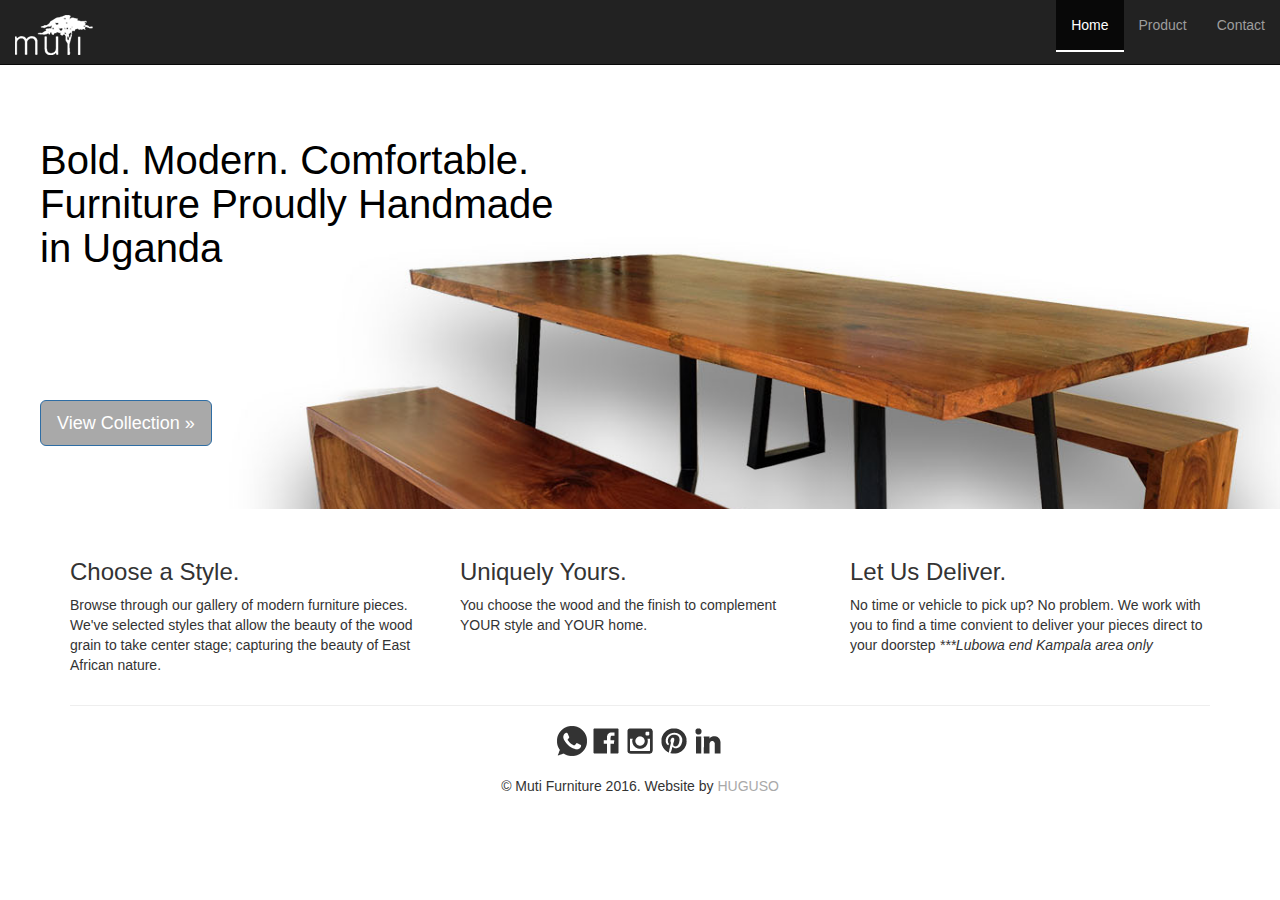
<file: index.html>
<!DOCTYPE html>
<html lang="en">
  <head>
    <meta charset="utf-8">
    <meta http-equiv="X-UA-Compatible" content="IE=edge">
    <meta name="viewport" content="width=device-width, initial-scale=1">
    <!-- The above 3 meta tags *must* come first in the head; any other head content must come *after* these tags -->
    <meta name="description" content="Muti Furniture Kampala Uganda. Handmade Home furniture pieces">
    <meta name="author" content="Muti Furniture Kampala Uganda">
    <link rel="icon" href="images/favicon.ico">
    <meta name="google-site-verification" content="_xbqYeTQFy-aRM-eFycmti1J8xXu5PB7fB53kNZ6-mg" />
    <title>Muti Furniture - Handmade Pieces from Uganda</title>

    <!-- Bootstrap core CSS -->
    <link href="css/bootstrap.min.css" rel="stylesheet">

    <!-- Custom styles for this template -->
    <link href="css/jumbotron.css" rel="stylesheet">

    <!--[if lt IE 9]><script src="../../assets/js/ie8-responsive-file-warning.js"></script><![endif]-->

    <!-- HTML5 shim and Respond.js for IE8 support of HTML5 elements and media queries -->
    <!--[if lt IE 9]>
      <script src="https://oss.maxcdn.com/html5shiv/3.7.2/html5shiv.min.js"></script>
      <script src="https://oss.maxcdn.com/respond/1.4.2/respond.min.js"></script>
    <![endif]-->
    <meta name="p:domain_verify" content="ad8a10488d5ba7b4582e47d79e30c09d"/>
    <!-- Facebook Pixel Code -->
<script>
!function(f,b,e,v,n,t,s){if(f.fbq)return;n=f.fbq=function(){n.callMethod?
n.callMethod.apply(n,arguments):n.queue.push(arguments)};if(!f._fbq)f._fbq=n;
n.push=n;n.loaded=!0;n.version='2.0';n.queue=[];t=b.createElement(e);t.async=!0;
t.src=v;s=b.getElementsByTagName(e)[0];s.parentNode.insertBefore(t,s)}(window,
document,'script','https://connect.facebook.net/en_US/fbevents.js');
fbq('init', '610600425811910'); // Insert your pixel ID here.
fbq('track', 'PageView');
</script>
<noscript><img height="1" width="1" style="display:none"
src="https://www.facebook.com/tr?id=610600425811910&ev=PageView&noscript=1"
/></noscript>
<!-- DO NOT MODIFY -->
<!-- End Facebook Pixel Code -->

  </head>

  <body>

    <nav class="navbar navbar-inverse navbar-fixed-top">
      <div class="container-fluid">
        <div class="navbar-header">

          <button type="button" class="navbar-toggle collapsed" data-toggle="collapse" data-target="#navbar" aria expanded="false" aria-controls="navbar">
            <span class="icon-bar"></span>
            <span class="icon-bar"></span>
            <span class="icon-bar"></span>
          </button>
          <a class="navbar-brand" href="index.html"><img src="images/mutilogo.png"></a>
        </div>

        <div class="navbar-collapse collapse" id="navbar">
          <ul class="nav navbar-nav navbar-right">
            <li class="active"><a href="index.html">Home</a></li>
            <li><a href="product.html">Product</a></li>
            <li><a href="contact.html">Contact</a></li>
          </ul>  
        </div><!--/.navbar-collapse -->
      </div>
    </nav>

    <!-- Main jumbotron for a primary marketing message or call to action -->
    <div class="jumbotron" style="background-image: url(images/Header.jpg); background-size: cover;">
      <div class="container">
        <br><h1>Bold. Modern. Comfortable.<br>Furniture Proudly Handmade<br> in Uganda</h1><br><br><br><br><br><br>
        <p><a class="btn btn-primary btn-lg" href="product.html" role="button">View Collection &raquo;</a></p>
      </div>
    </div>

    <div class="container">
      <!-- Example row of columns -->
      <div class="row">
        <div class="col-md-4">
          <h2>Choose a Style.</h2>
          <p>Browse through our gallery of modern furniture pieces. We've selected styles that allow the beauty of the wood grain to take center stage; capturing the beauty of East African nature.</p>
        </div>
        <div class="col-md-4">
          <h2>Uniquely Yours.</h2>
          <p>You choose the wood and the finish to complement YOUR style and YOUR home. </p>
       </div>
        <div class="col-md-4">
          <h2>Let Us Deliver.</h2>
          <p>No time or vehicle to pick up? No problem. We work with you to find a time convient to deliver your pieces direct to your doorstep  <i>***Lubowa end Kampala area only</i></p>
        </div>
      </div>

      <hr>

<div class="footer" style="text-align:center">
              <a href="contact.html"> <img src="images/whatsapp.png" class="img-fluid" alt="Responsive image"></a>
              <a href="http://facebook.com/mutiinteriors"> <img src="images/fb.png" class="img-fluid" alt="Responsive image"></a>
              <a href="http://instagram.com/mutiinteriors" target="_blank"> <img src="images/ig.png" class="img-fluid" alt="Responsive image"></a>
              <a href="http://pinterest.com"> <img src="images/pin.png" class="img-fluid" alt="Responsive image"></a>
              <a href="http://linkedin.com"> <img src="images/lin.png" class="img-fluid" alt="Responsive image"></a>
              <p><br>&copy; Muti Furniture 2016. Website by <a href="http://huguso.com" target ="_blank">HUGUSO</a></p>
      </div>
    </div> <!-- /container -->

<script>
  (function(i,s,o,g,r,a,m){i['GoogleAnalyticsObject']=r;i[r]=i[r]||function(){
  (i[r].q=i[r].q||[]).push(arguments)},i[r].l=1*new Date();a=s.createElement(o),
  m=s.getElementsByTagName(o)[0];a.async=1;a.src=g;m.parentNode.insertBefore(a,m)
  })(window,document,'script','https://www.google-analytics.com/analytics.js','ga');

  ga('create', 'UA-81679010-1', 'auto');
  ga('send', 'pageview');

</script>

    <!-- Bootstrap core JavaScript
    ================================================== -->
    <!-- Placed at the end of the document so the pages load faster -->
    <script src="https://ajax.googleapis.com/ajax/libs/jquery/1.11.3/jquery.min.js"></script>
    <script src="js/bootstrap.min.js"></script>
    <!-- IE10 viewport hack for Surface/desktop Windows 8 bug -->
    <script src="js/ie10-viewport-bug-workaround.js"></script>
  </body>
</html>
</file>
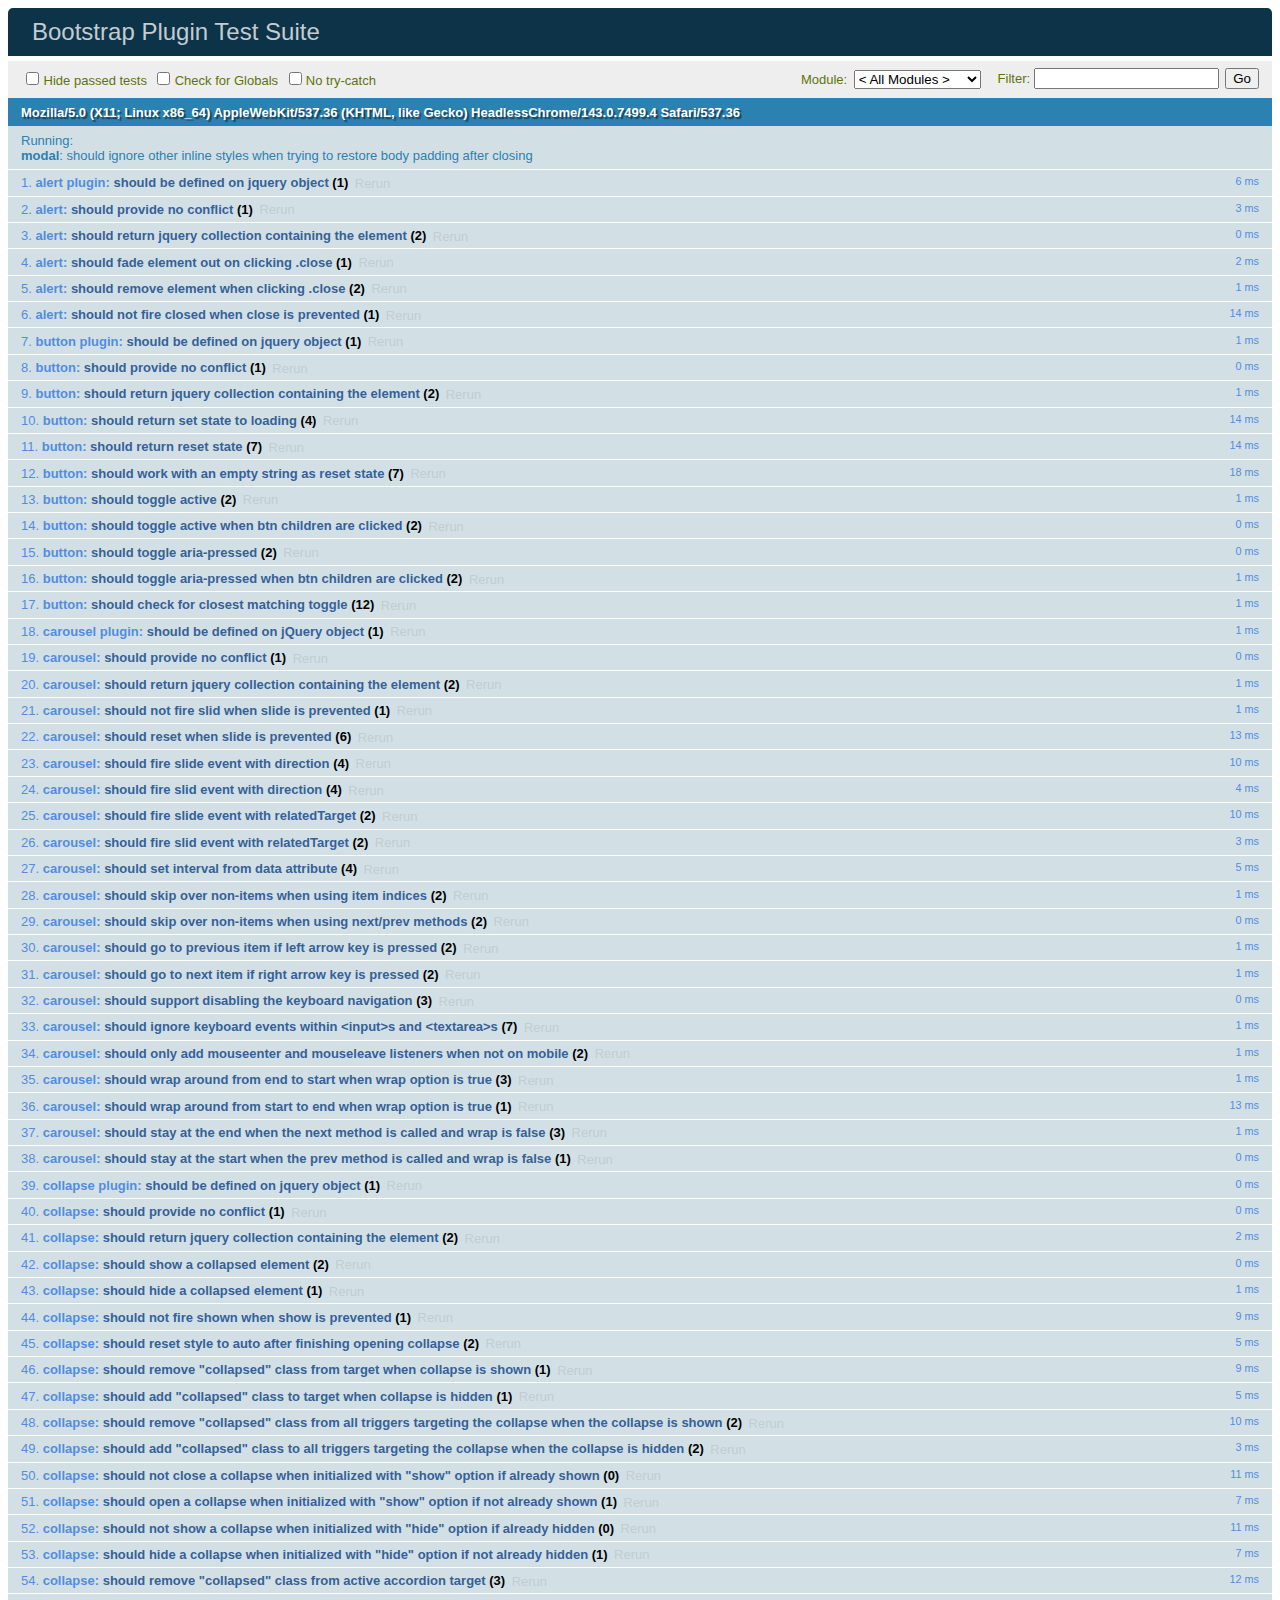
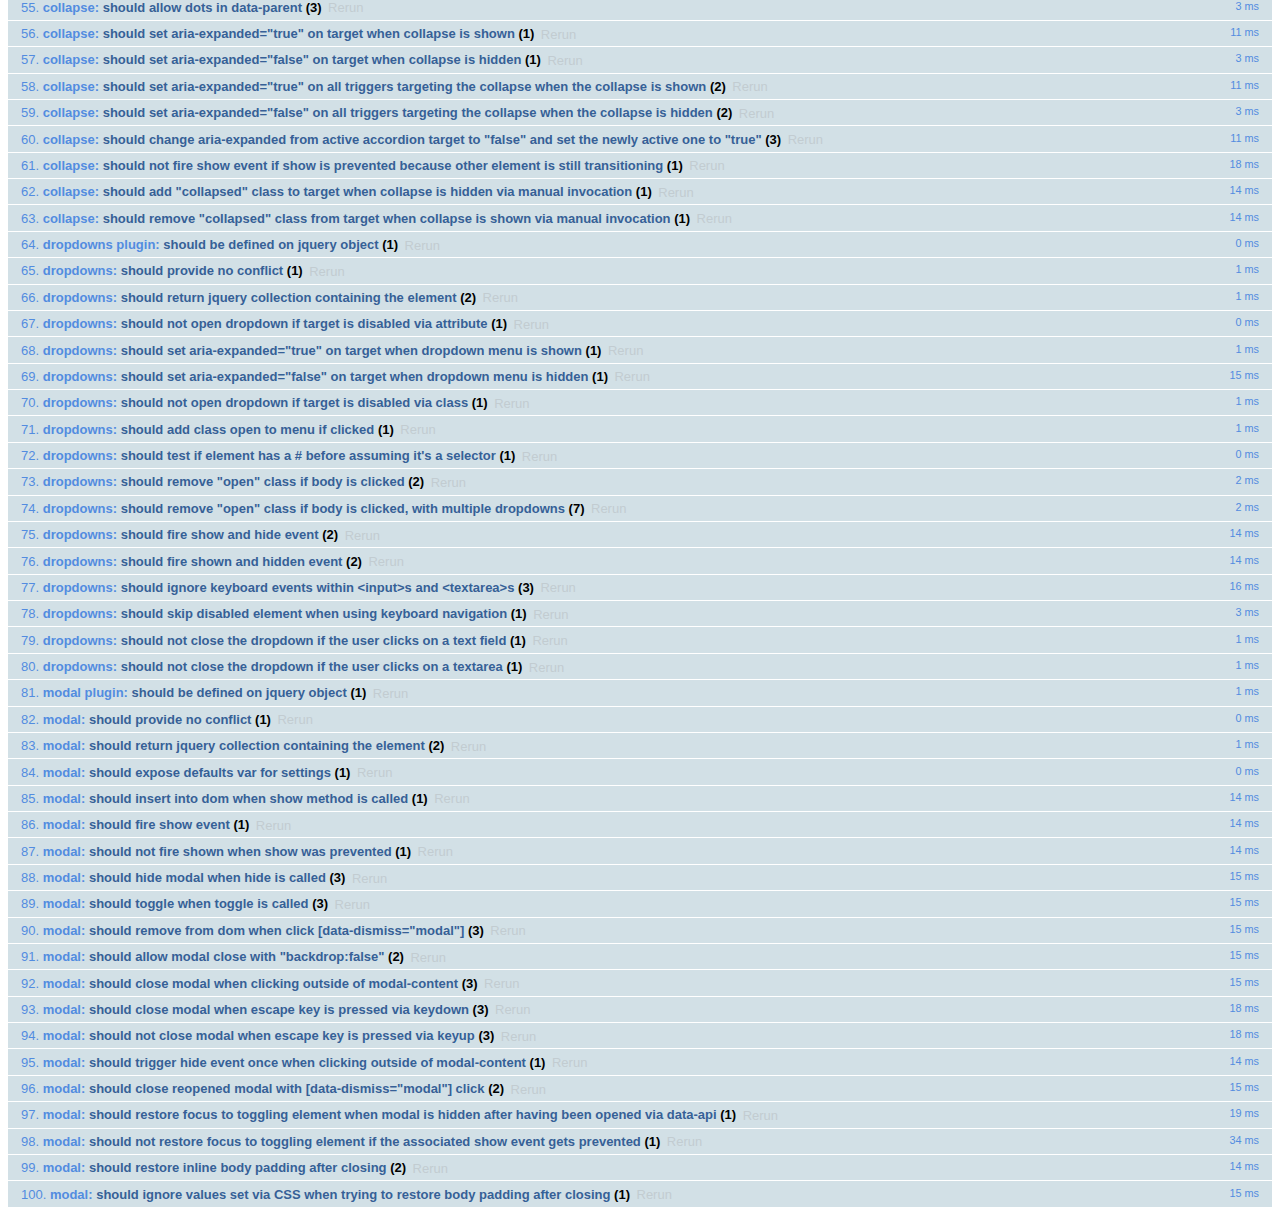
<file: js/tests/index.html>
<!DOCTYPE html>
<html>
  <head>
    <meta charset="utf-8">
    <title>Bootstrap Plugin Test Suite</title>
    <meta name="viewport" content="width=device-width, initial-scale=1">

    <!-- jQuery -->
    <script src="vendor/jquery.min.js"></script>
    <script>
      // Disable jQuery event aliases to ensure we don't accidentally use any of them
      (function () {
        var eventAliases = [
          'blur',
          'focus',
          'focusin',
          'focusout',
          'load',
          'resize',
          'scroll',
          'unload',
          'click',
          'dblclick',
          'mousedown',
          'mouseup',
          'mousemove',
          'mouseover',
          'mouseout',
          'mouseenter',
          'mouseleave',
          'change',
          'select',
          'submit',
          'keydown',
          'keypress',
          'keyup',
          'error',
          'contextmenu',
          'hover',
          'bind',
          'unbind',
          'delegate',
          'undelegate'
        ]
        for (var i = 0; i < eventAliases.length; i++) {
          $.fn[eventAliases[i]] = undefined
        }
      })()
    </script>

    <!-- QUnit -->
    <link rel="stylesheet" href="vendor/qunit.css" media="screen">
    <script src="vendor/qunit.js"></script>
    <script>
      // See https://github.com/axemclion/grunt-saucelabs#test-result-details-with-qunit
      var log = []
      // Require assert.expect in each test.
      QUnit.config.requireExpects = true
      QUnit.done(function (testResults) {
        var tests = []
        for (var i = 0, len = log.length; i < len; i++) {
          var details = log[i]
          tests.push({
            name: details.name,
            result: details.result,
            expected: details.expected,
            actual: details.actual,
            source: details.source
          })
        }
        testResults.tests = tests

        window.global_test_results = testResults
      })

      QUnit.testStart(function (testDetails) {
        $(window).scrollTop(0)
        QUnit.log(function (details) {
          if (!details.result) {
            details.name = testDetails.name
            log.push(details)
          }
        })
      })

      // Cleanup
      QUnit.testDone(function () {
        $('#qunit-fixture').empty()
        $('#modal-test, .modal-backdrop').remove()
      })

      // Display fixture on-screen on iOS to avoid false positives
      if (/iPhone|iPad|iPod/.test(navigator.userAgent)) {
        QUnit.begin(function() {
          $('#qunit-fixture').css({ top: 0, left: 0 })
        })

        QUnit.done(function () {
          $('#qunit-fixture').css({ top: '', left: '' })
        })
      }

      // Disable deprecated global QUnit method aliases in preparation for QUnit v2
      (function () {
        var methodNames = [
          'async',
          'asyncTest',
          'deepEqual',
          'equal',
          'expect',
          'module',
          'notDeepEqual',
          'notEqual',
          'notPropEqual',
          'notStrictEqual',
          'ok',
          'propEqual',
          'push',
          'start',
          'stop',
          'strictEqual',
          'test',
          'throws'
        ];
        for (var i = 0; i < methodNames.length; i++) {
          var methodName = methodNames[i];
          window[methodName] = undefined;
        }
      })();
    </script>

    <!-- Plugin sources -->
    <script>$.support.transition = false</script>
    <script src="../../js/alert.js"></script>
    <script src="../../js/button.js"></script>
    <script src="../../js/carousel.js"></script>
    <script src="../../js/collapse.js"></script>
    <script src="../../js/dropdown.js"></script>
    <script src="../../js/modal.js"></script>
    <script src="../../js/scrollspy.js"></script>
    <script src="../../js/tab.js"></script>
    <script src="../../js/tooltip.js"></script>
    <script src="../../js/popover.js"></script>
    <script src="../../js/affix.js"></script>

    <!-- Unit tests -->
    <script src="unit/alert.js"></script>
    <script src="unit/button.js"></script>
    <script src="unit/carousel.js"></script>
    <script src="unit/collapse.js"></script>
    <script src="unit/dropdown.js"></script>
    <script src="unit/modal.js"></script>
    <script src="unit/scrollspy.js"></script>
    <script src="unit/tab.js"></script>
    <script src="unit/tooltip.js"></script>
    <script src="unit/popover.js"></script>
    <script src="unit/affix.js"></script>

  </head>
  <body>
    <div id="qunit-container">
      <div id="qunit"></div>
      <div id="qunit-fixture"></div>
    </div>
  </body>
</html>
</file>
<file: css/jumbotron.css>
/* Move down content because we have a fixed navbar that is 50px tall */
body {
  padding-top: 50px;
  padding-bottom: 20px;
}

 .navbar-nav > li > a {
  color: #fff; /* IE8 proofing */
  color: rgba(255,255,255,.75);
  border-bottom: 2px solid transparent;
}
.navbar-nav > li > a:hover,
.navbar-nav > li > a:focus {
  background-color: transparent;
  border-bottom-color: #a9a9a9;
  border-bottom-color: rgba(255,255,255,.25);
}
.navbar-nav > .active > a,
.navbar-nav > .active > a:hover,
.navbar-nav > .active > a:focus {
  color: #fff;
  border-bottom-color: #fff;
}
</file>
<file: js/tests/vendor/qunit.css>
/*!
 * QUnit 1.17.1
 * http://qunitjs.com/
 *
 * Copyright jQuery Foundation and other contributors
 * Released under the MIT license
 * http://jquery.org/license
 *
 * Date: 2015-01-20T19:39Z
 */

/** Font Family and Sizes */

#qunit-tests, #qunit-header, #qunit-banner, #qunit-testrunner-toolbar, #qunit-userAgent, #qunit-testresult {
	font-family: "Helvetica Neue Light", "HelveticaNeue-Light", "Helvetica Neue", Calibri, Helvetica, Arial, sans-serif;
}

#qunit-testrunner-toolbar, #qunit-userAgent, #qunit-testresult, #qunit-tests li { font-size: small; }
#qunit-tests { font-size: smaller; }


/** Resets */

#qunit-tests, #qunit-header, #qunit-banner, #qunit-userAgent, #qunit-testresult, #qunit-modulefilter {
	margin: 0;
	padding: 0;
}


/** Header */

#qunit-header {
	padding: 0.5em 0 0.5em 1em;

	color: #8699A4;
	background-color: #0D3349;

	font-size: 1.5em;
	line-height: 1em;
	font-weight: 400;

	border-radius: 5px 5px 0 0;
}

#qunit-header a {
	text-decoration: none;
	color: #C2CCD1;
}

#qunit-header a:hover,
#qunit-header a:focus {
	color: #FFF;
}

#qunit-testrunner-toolbar label {
	display: inline-block;
	padding: 0 0.5em 0 0.1em;
}

#qunit-banner {
	height: 5px;
}

#qunit-testrunner-toolbar {
	padding: 0.5em 1em 0.5em 1em;
	color: #5E740B;
	background-color: #EEE;
	overflow: hidden;
}

#qunit-userAgent {
	padding: 0.5em 1em 0.5em 1em;
	background-color: #2B81AF;
	color: #FFF;
	text-shadow: rgba(0, 0, 0, 0.5) 2px 2px 1px;
}

#qunit-modulefilter-container {
	float: right;
	padding: 0.2em;
}

.qunit-url-config {
	display: inline-block;
	padding: 0.1em;
}

.qunit-filter {
	display: block;
	float: right;
	margin-left: 1em;
}

/** Tests: Pass/Fail */

#qunit-tests {
	list-style-position: inside;
}

#qunit-tests li {
	padding: 0.4em 1em 0.4em 1em;
	border-bottom: 1px solid #FFF;
	list-style-position: inside;
}

#qunit-tests > li {
	display: none;
}

#qunit-tests li.running,
#qunit-tests li.pass,
#qunit-tests li.fail,
#qunit-tests li.skipped {
	display: list-item;
}

#qunit-tests.hidepass li.running,
#qunit-tests.hidepass li.pass {
	display: none;
}

#qunit-tests li strong {
	cursor: pointer;
}

#qunit-tests li.skipped strong {
	cursor: default;
}

#qunit-tests li a {
	padding: 0.5em;
	color: #C2CCD1;
	text-decoration: none;
}
#qunit-tests li a:hover,
#qunit-tests li a:focus {
	color: #000;
}

#qunit-tests li .runtime {
	float: right;
	font-size: smaller;
}

.qunit-assert-list {
	margin-top: 0.5em;
	padding: 0.5em;

	background-color: #FFF;

	border-radius: 5px;
}

.qunit-collapsed {
	display: none;
}

#qunit-tests table {
	border-collapse: collapse;
	margin-top: 0.2em;
}

#qunit-tests th {
	text-align: right;
	vertical-align: top;
	padding: 0 0.5em 0 0;
}

#qunit-tests td {
	vertical-align: top;
}

#qunit-tests pre {
	margin: 0;
	white-space: pre-wrap;
	word-wrap: break-word;
}

#qunit-tests del {
	background-color: #E0F2BE;
	color: #374E0C;
	text-decoration: none;
}

#qunit-tests ins {
	background-color: #FFCACA;
	color: #500;
	text-decoration: none;
}

/*** Test Counts */

#qunit-tests b.counts                       { color: #000; }
#qunit-tests b.passed                       { color: #5E740B; }
#qunit-tests b.failed                       { color: #710909; }

#qunit-tests li li {
	padding: 5px;
	background-color: #FFF;
	border-bottom: none;
	list-style-position: inside;
}

/*** Passing Styles */

#qunit-tests li li.pass {
	color: #3C510C;
	background-color: #FFF;
	border-left: 10px solid #C6E746;
}

#qunit-tests .pass                          { color: #528CE0; background-color: #D2E0E6; }
#qunit-tests .pass .test-name               { color: #366097; }

#qunit-tests .pass .test-actual,
#qunit-tests .pass .test-expected           { color: #999; }

#qunit-banner.qunit-pass                    { background-color: #C6E746; }

/*** Failing Styles */

#qunit-tests li li.fail {
	color: #710909;
	background-color: #FFF;
	border-left: 10px solid #EE5757;
	white-space: pre;
}

#qunit-tests > li:last-child {
	border-radius: 0 0 5px 5px;
}

#qunit-tests .fail                          { color: #000; background-color: #EE5757; }
#qunit-tests .fail .test-name,
#qunit-tests .fail .module-name             { color: #000; }

#qunit-tests .fail .test-actual             { color: #EE5757; }
#qunit-tests .fail .test-expected           { color: #008000; }

#qunit-banner.qunit-fail                    { background-color: #EE5757; }

/*** Skipped tests */

#qunit-tests .skipped {
	background-color: #EBECE9;
}

#qunit-tests .qunit-skipped-label {
	background-color: #F4FF77;
	display: inline-block;
	font-style: normal;
	color: #366097;
	line-height: 1.8em;
	padding: 0 0.5em;
	margin: -0.4em 0.4em -0.4em 0;
}

/** Result */

#qunit-testresult {
	padding: 0.5em 1em 0.5em 1em;

	color: #2B81AF;
	background-color: #D2E0E6;

	border-bottom: 1px solid #FFF;
}
#qunit-testresult .module-name {
	font-weight: 700;
}

/** Fixture */

#qunit-fixture {
	position: absolute;
	top: -10000px;
	left: -10000px;
	width: 1000px;
	height: 1000px;
}
</file>
